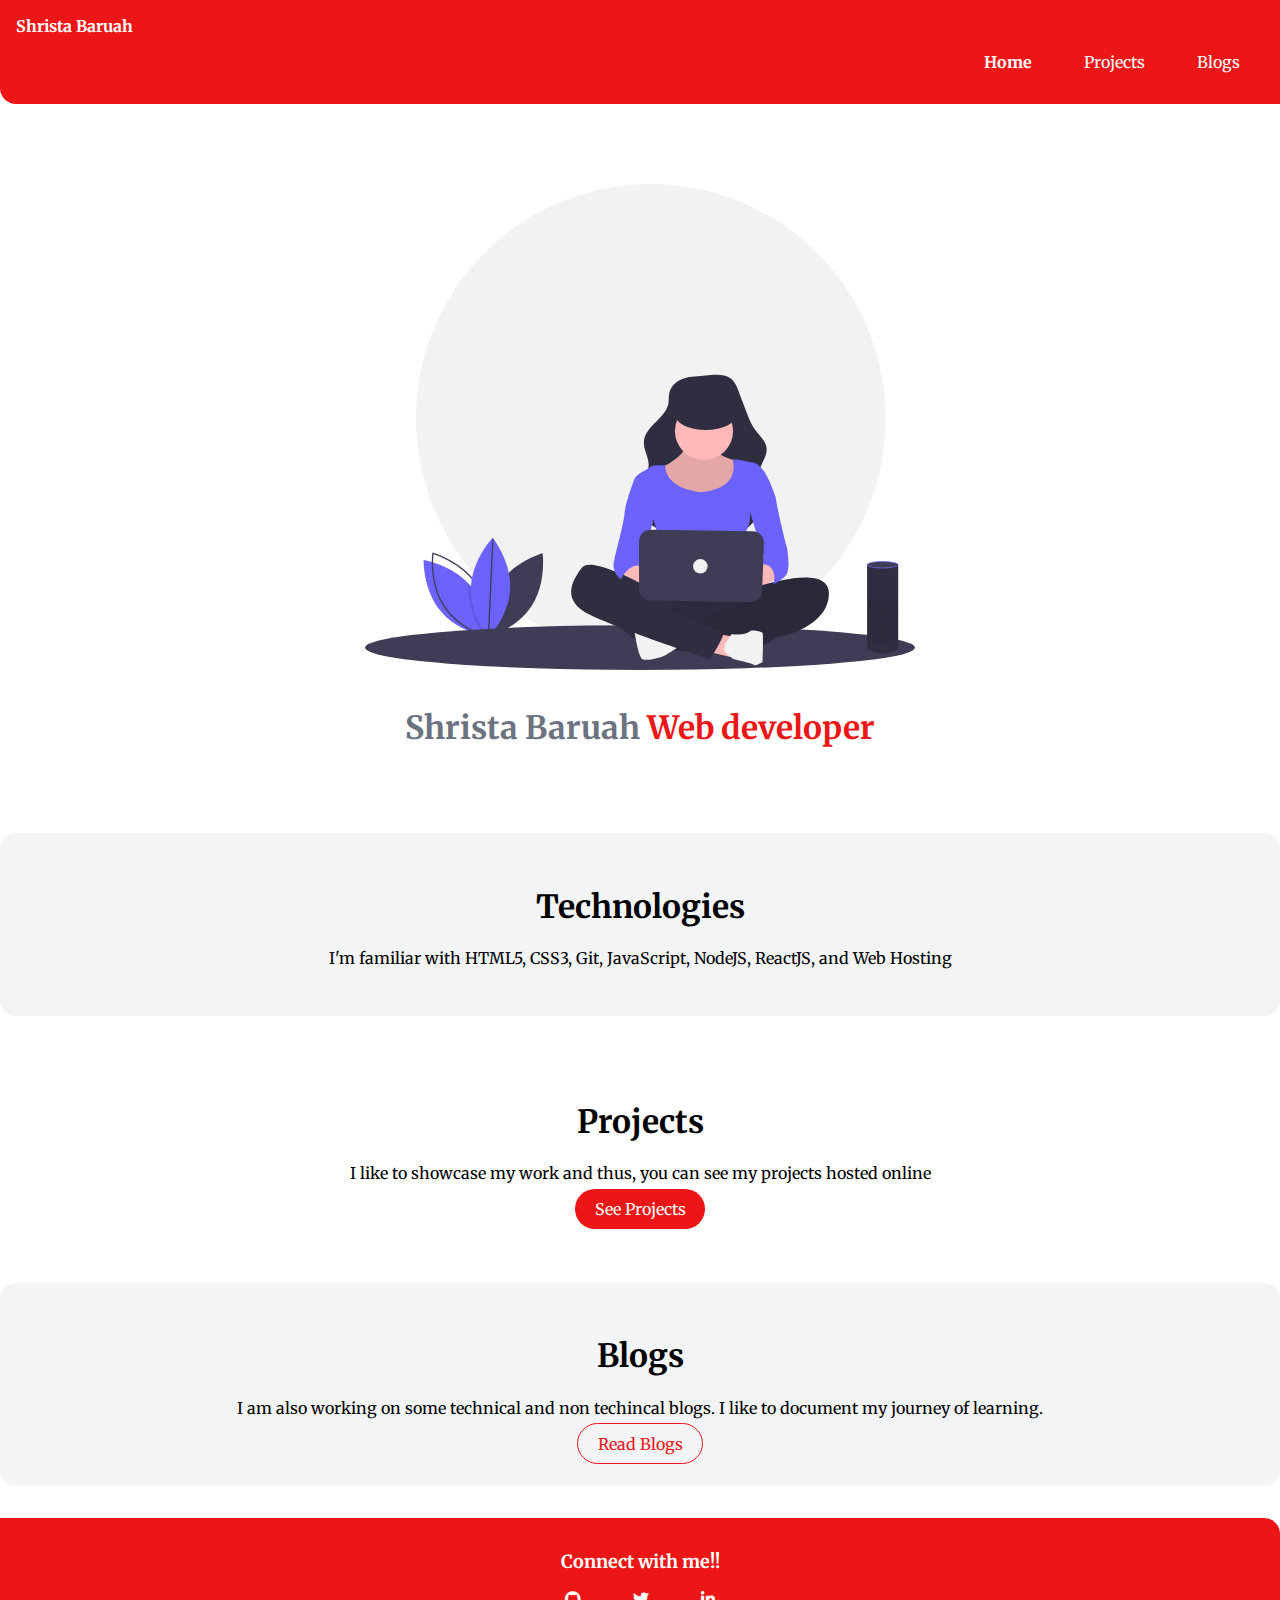
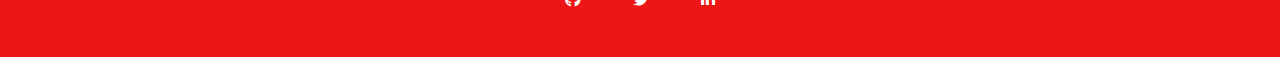
<file: index.html>
<!DOCTYPE html>
<html lang="en">
<head>
    <meta charset="UTF-8">
    <meta name="viewport" content="width=device-width, initial-scale=1.0">
    <title>home | Shrista Baruah</title>
    <link rel="stylesheet" href="https://cdnjs.cloudflare.com/ajax/libs/font-awesome/5.15.1/css/all.min.css" />
    <link href="styles.css" rel="stylesheet" />
</head>
<body>
    <nav class="navigation container">
        <div class="nav-brand">Shrista Baruah</div>
        <ul class="list-non-bullet nav-pills">
            <li class="list-item-inline">
                <a class="link link-active" href="/">Home</a>
            </li>
            <li class="list-item-inline">
                <a class="link" href="/projects.html">Projects</a>
            </li>
            <li class="list-item-inline">
                <a class="link" href="/blogs.html">Blogs</a>
            </li>
        </ul>
    </nav>

    <header class="hero">
        <img class="hero-img" src="webdev.svg" />
        <h1 class="hero-heading">Shrista Baruah  <span class="heading-inverted"> Web developer</span></h1>
    </header>

    <section class="section ow">
        <div class="container container-center">
            <h1>Technologies</h1>
            <p>I'm familiar with HTML5, CSS3, Git, JavaScript, NodeJS, ReactJS, and Web Hosting</p>
        </div>
    </section>

    <section class="section">
        <div class="container container-center">
            <h1>Projects</h1>
            <p>I like to showcase my work and thus, you can see my projects hosted online</p>
            <a target="blank" class="link link-primary" href="/projects.html">See Projects</a>
        </div>
    </section>

    <section class="section ow">
        <div class="container container-center">
            <h1>Blogs</h1>
            <p>I am also working on some technical and non techincal blogs. I like to document my journey of learning.</p>
            <a target="blank" class="link link-secondary" href="/blogs.html">Read Blogs</a>
        </div>
    </section>

    <footer class="footer">
        <div class="footer-header">Connect with me!!</div>
        <ul class="social-links list-non-bullet">
            <li class="list-item-inline">
                <a target="blank" class="link" href="https://github.com/shristabaruah">
                    <i class="fab fa-github"></i>
                </a>
            </li>
            <li class="list-item-inline">
                <a target="blank" class="link" href="https://twitter.com/rockzy_shrista">
                    <i class="fab fa-twitter"></i>
                </a>
            </li>
            <li class="list-item-inline">
                <a target="blank" class="link" href="https://www.linkedin.com/in/shrista-baruah/">
                    <i class="fab fa-linkedin-in"></i>
                </a>
            </li>
            
        </ul>
    </footer>


    
</body>
</html>
</file>
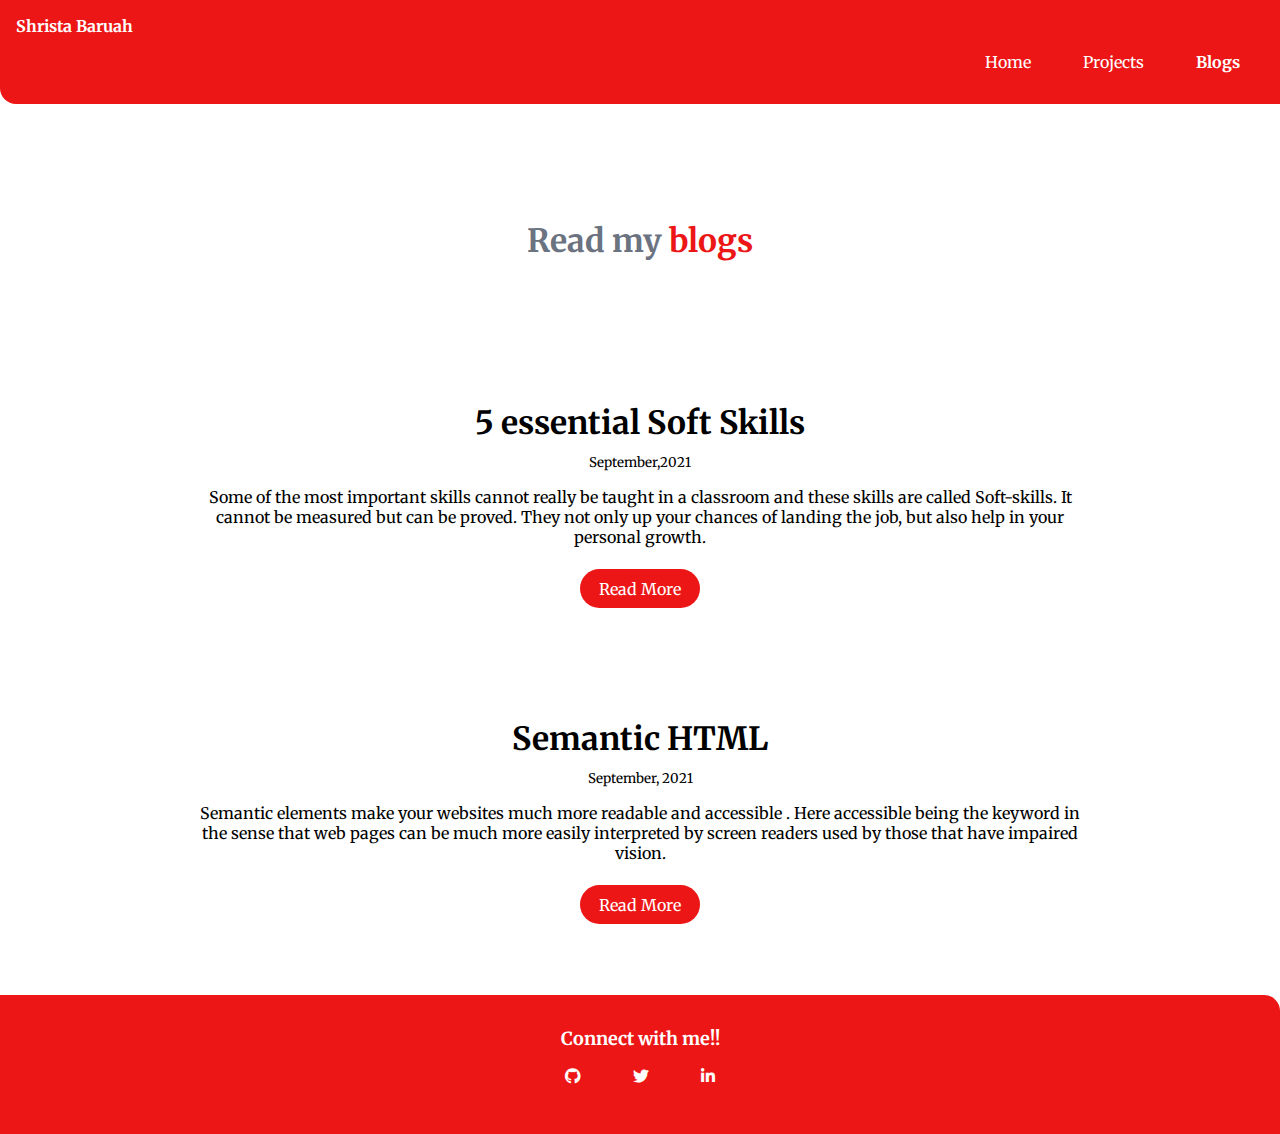
<file: blogs.html>
<!DOCTYPE html>
<html lang="en">
<head>
    <meta charset="UTF-8">
    <meta name="viewport" content="width=device-width, initial-scale=1.0">
    <link href="styles.css" rel="stylesheet" />
    <link rel="stylesheet" href="https://cdnjs.cloudflare.com/ajax/libs/font-awesome/5.15.1/css/all.min.css" />
    <title>blogs | Shrista Baruah</title>
</head>
<body>
    <nav class="navigation container">
        <div class="nav-brand">Shrista Baruah</div>
        <ul class="list-non-bullet nav-pills">
            <li class="list-item-inline">
                <a class="link" href="/">Home</a>
            </li>
            <li class="list-item-inline">
                <a class="link " href="/projects.html">Projects</a>
            </li>
            <li class="list-item-inline">
                <a class="link link-active" href="/blogs.html">Blogs</a>
            </li>
        </ul>
    </nav>

    <header class="hero">
        <h1 class="hero-heading">Read my <span class="heading-inverted">blogs</span></h1>
    </header>

    <ul class="list-non-bullet">

        <li>
            <article class="showcase-list container container-center ">
                <h1>5 essential Soft Skills</h1>
            <small>September,2021</small>
            <p>Some of the most important skills cannot really be taught in a classroom and these skills are called Soft-skills. It cannot be measured but can be proved. They not only up your chances of landing the job, but also help in your personal growth.</p>

            <a target="blank" class="link link-primary" href="https://shrista.hashnode.dev/the-5-essential-soft-skills-you-need-to-be-successful-in-your-career">Read More</a>
            </article>
            
        </li>

        <li>
            <article class="showcase-list container container-center ">
                <h1>Semantic HTML</h1>
                <small>September, 2021</small>
                <p> Semantic elements make your websites much more readable and accessible . Here accessible being the keyword in the sense that web pages can be much more easily interpreted by screen readers used by those that have impaired vision.</p>
    
                <a target="blank" class="link link-primary" href="https://shrista.hashnode.dev/benefits-of-semantic-html-elements">Read More</a>
                 </article>
            
        </li>

    </ul>

    <footer class="footer">
        <div class="footer-header">Connect with me!!</div>
        <ul class="social-links list-non-bullet">
            <li class="list-item-inline">
                <a target="blank" class="link" href="https://github.com/shristabaruah">
                    <i class="fab fa-github"></i>
                </a>
            </li>
            <li class="list-item-inline">
                <a target="blank" class="link" href="https://twitter.com/rockzy_shrista">
                    <i class="fab fa-twitter"></i>
                </a>
            </li>
            <li class="list-item-inline">
                <a target="blank" class="link" href="https://www.linkedin.com/in/shrista-baruah/">
                    <i class="fab fa-linkedin-in"></i>
                </a>
            </li>
            
        </ul>
    </footer>
    
</body>
</html>
</file>
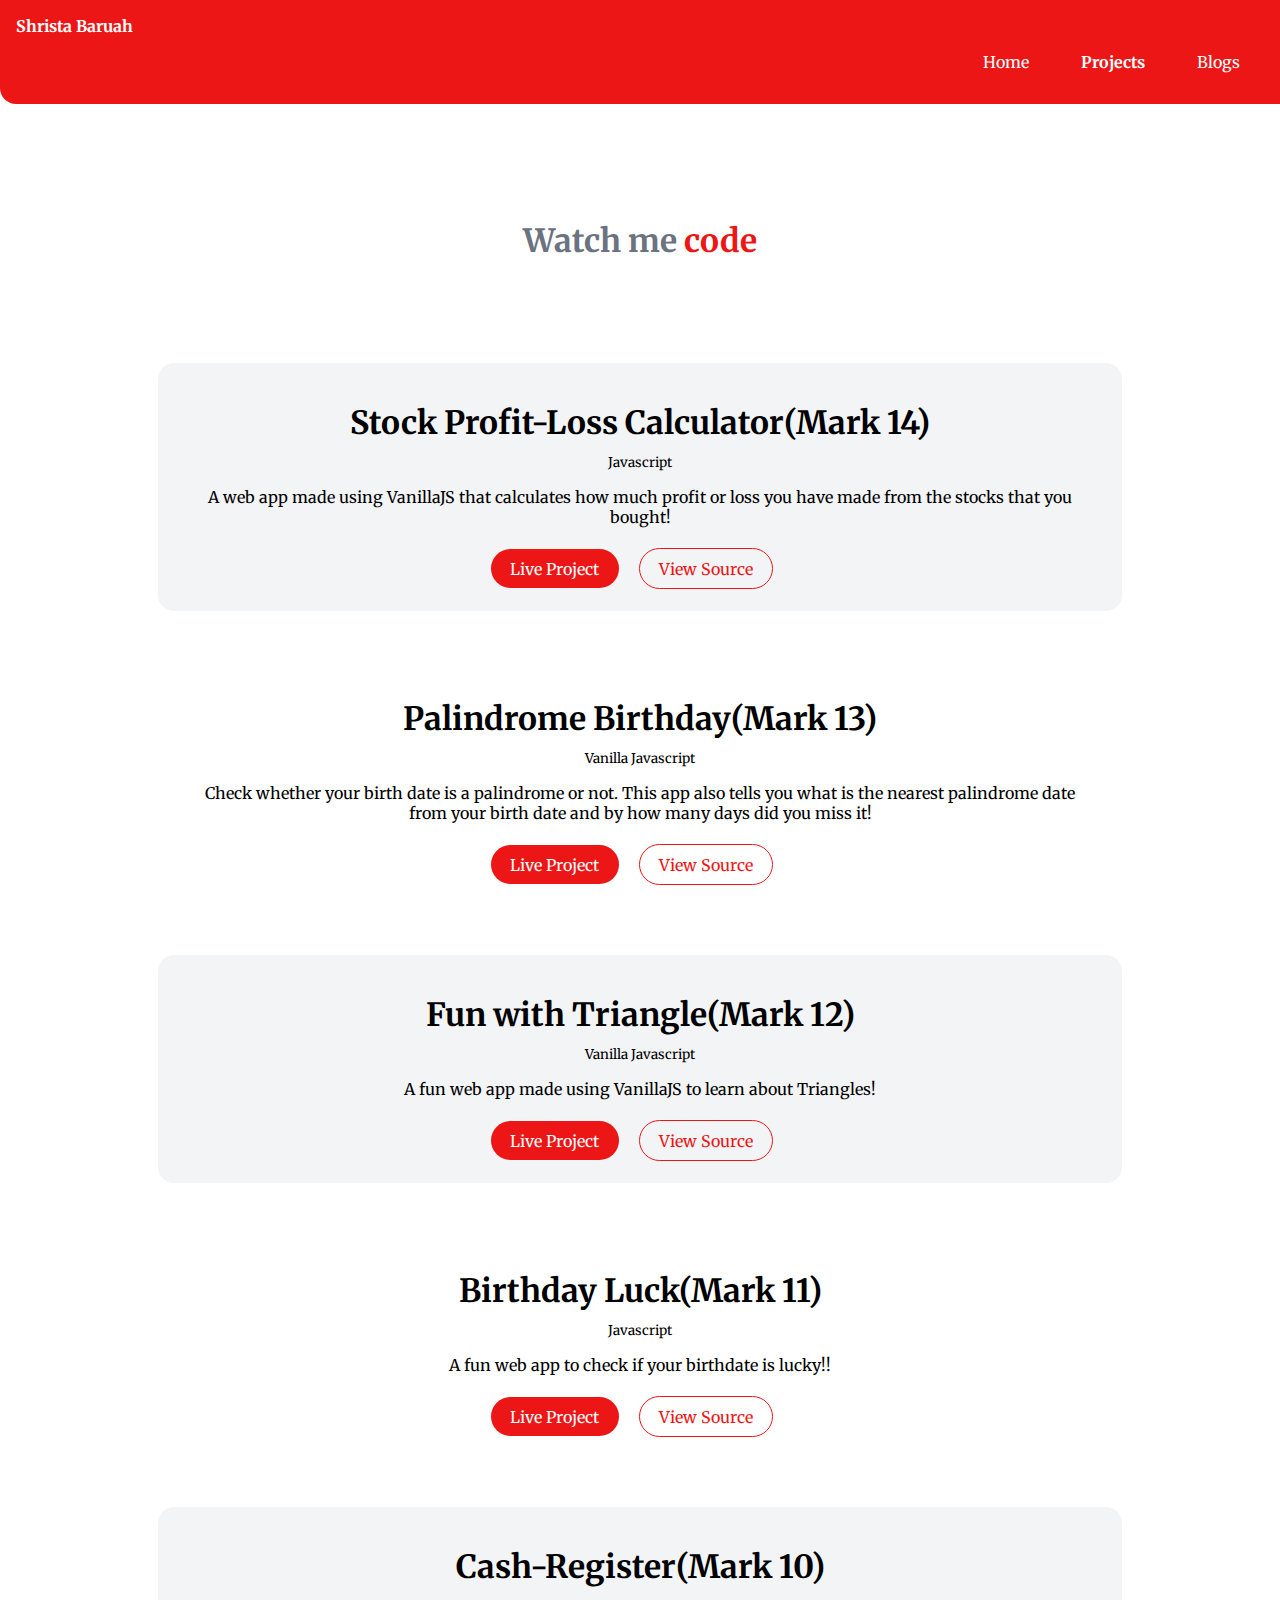
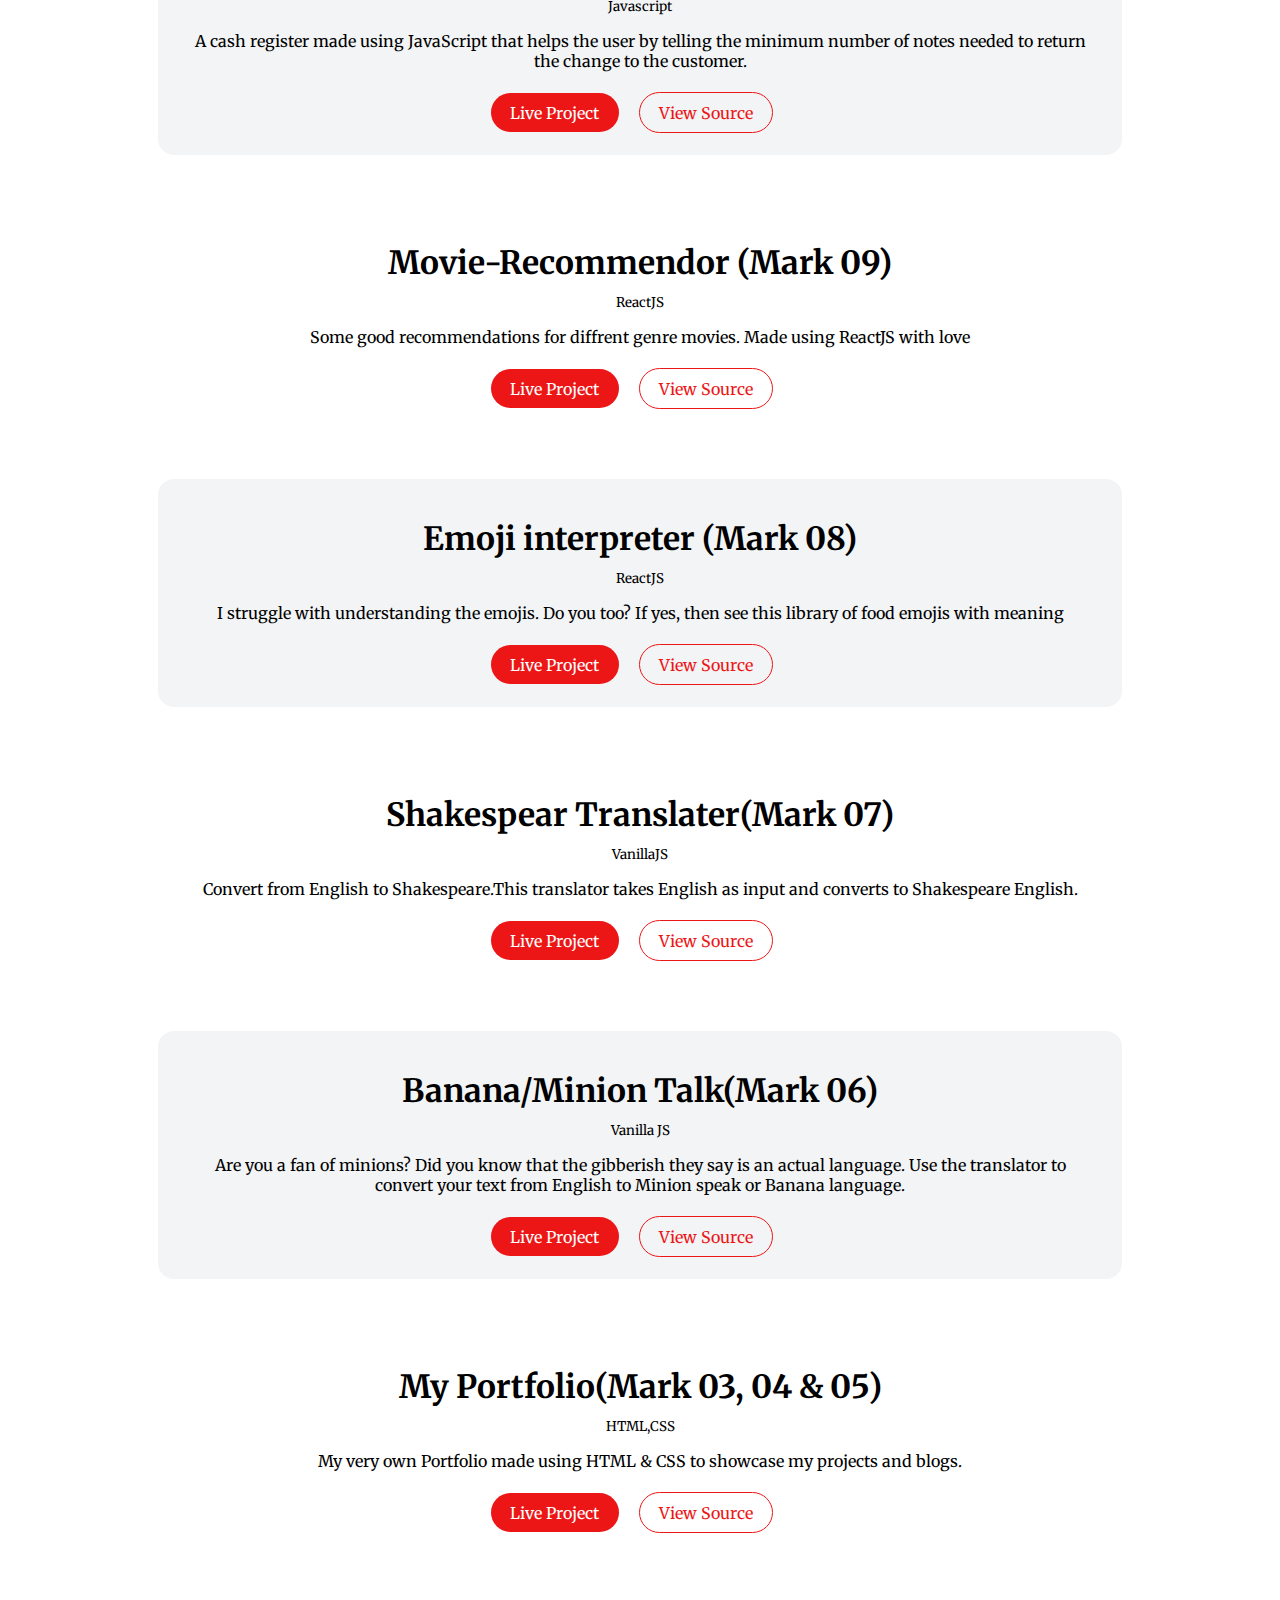
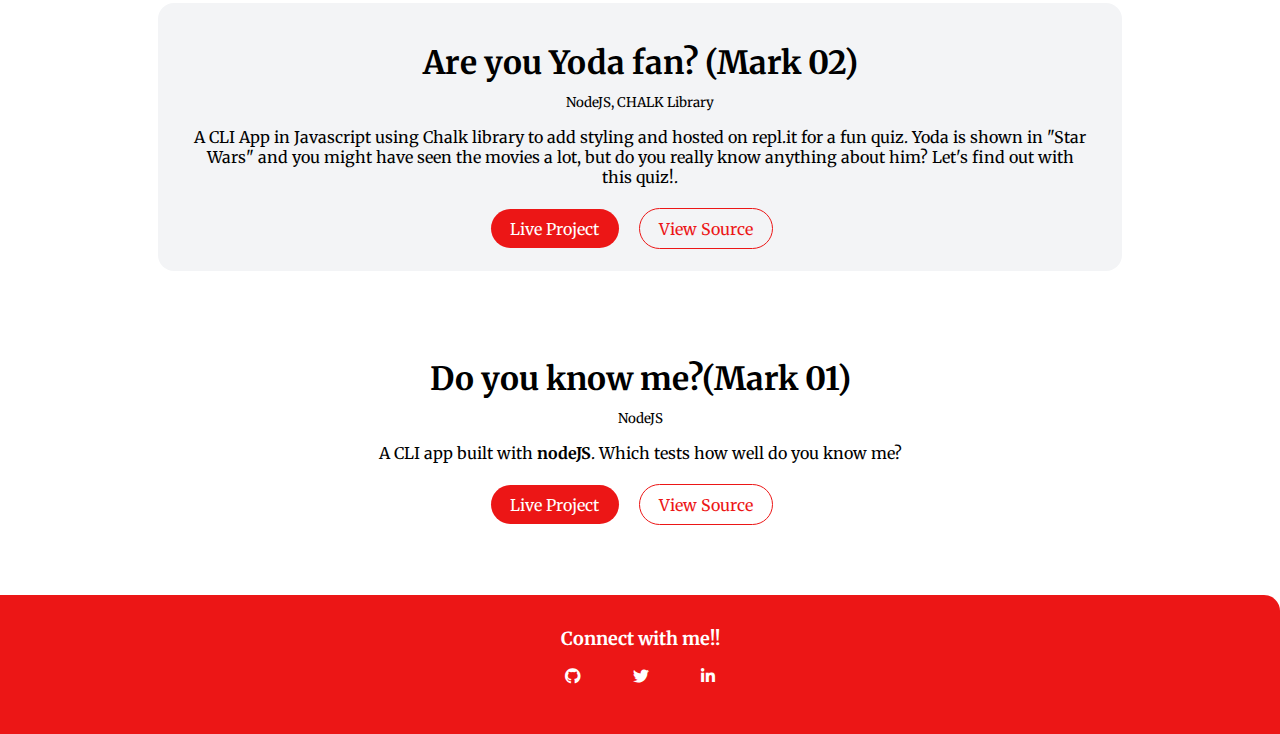
<file: projects.html>
<!DOCTYPE html>
<html lang="en">
<head>
    <meta charset="UTF-8">
    <meta name="viewport" content="width=device-width, initial-scale=1.0">
    <link rel="stylesheet" href="https://cdnjs.cloudflare.com/ajax/libs/font-awesome/5.15.1/css/all.min.css" />
    <link href="styles.css" rel="stylesheet" />
    <title>projects | Shrista Baruah</title>
</head>
<body>
    <nav class="navigation container">
        <div class="nav-brand">Shrista Baruah</div>
        <ul class="list-non-bullet nav-pills">
            <li class="list-item-inline">
                <a class="link" href="/">Home</a>
            </li>
            <li class="list-item-inline">
                <a class="link link-active" href="/projects.html">Projects</a>
            </li>
            <li class="list-item-inline">
                <a class="link" href="/blogs.html">Blogs</a>
            </li>
        </ul>
    </nav>

    <header class="hero">
        <h1 class="hero-heading"> Watch me<span class="heading-inverted"> code</span></h1>
    </header>

    <ul class="list-non-bullet">

        <li>
            <article class="showcase-list container container-center ow ">
                <h1>Stock Profit-Loss Calculator(Mark 14)</h1>
            <small>Javascript</small>
            <p>  A web app made using VanillaJS that calculates how much profit or loss you have made from the stocks that you bought!</p>

            <a target="blank" class="link link-primary" href="https://stonk-profit-loss-calculator.netlify.app/">Live Project</a>
            <a target="blank" class="link link-secondary" href="https://github.com/shristabaruah/Stock-Profit-Loss-Calculator">View Source</a>

            </article>
            
        </li>

        <li>
            <article class="showcase-list container container-center ">
                <h1>Palindrome Birthday(Mark 13)</h1>
            <small>Vanilla Javascript</small>
            <p>  Check whether your birth date is a palindrome or not. This app also tells you what is the nearest palindrome date from your birth date and by how many days did you miss it!</p>

            <a target="blank" class="link link-primary" href="https://is-palindrome-birthday.netlify.app/">Live Project</a>
            <a target="blank" class="link link-secondary" href="https://github.com/shristabaruah/Birhday-Palindrome">View Source</a>

            </article>
            
        </li>

        <li>
            <article class="showcase-list container container-center ow ">
                <h1>Fun with Triangle(Mark 12)</h1>
            <small>Vanilla Javascript</small>
            <p>  A fun web app made using VanillaJS to learn about Triangles!</p>

            <a target="blank" class="link link-primary" href="https://fun-time-with-triangle.netlify.app/">Live Project</a>
            <a target="blank" class="link link-secondary" href="https://github.com/shristabaruah/Know-Triangle">View Source</a>

            </article>
            
        </li>

        <li>
            <article class="showcase-list container container-center ">
                <h1>Birthday Luck(Mark  11)</h1>
            <small>Javascript</small>
            <p>  A fun web app to check if your birthdate is lucky!!</p>

            <a target="blank" class="link link-primary" href="https://birthday-lucky-number.netlify.app/">Live Project</a>
            <a target="blank" class="link link-secondary" href="https://github.com/shristabaruah/Birthday-Lucky_Number">View Source</a>

            </article>
            
        </li>

        <li>
            <article class="showcase-list container container-center ow">
                <h1>Cash-Register(Mark 10)</h1>
            <small>Javascript</small>
            <p> A cash register made using JavaScript that helps the user by telling the minimum number of notes needed to return the change to the customer.</p>

            <a target="blank" class="link link-primary" href="https://cash-register-notes.netlify.app/">Live Project</a>
            <a target="blank" class="link link-secondary" href="https://github.com/shristabaruah/Cash-Register">View Source</a>

            </article>
            
        </li>

        <li>
            <article class="showcase-list container container-center ">
                <h1>Movie-Recommendor  (Mark 09)</h1>
            <small>ReactJS</small>
            <p>  Some good recommendations for diffrent genre movies. Made using ReactJS with love</p>

            <a target="blank" class="link link-primary" href="https://i1gmi.csb.app/">Live Project</a>
            <a target="blank" class="link link-secondary" href="https://github.com/shristabaruah/Simple_Movie_Recommendor">View Source</a>

            </article>
            
        </li>

        <li>
            <article class="showcase-list container container-center ow">
                <h1>Emoji interpreter (Mark 08)</h1>
            <small>ReactJS</small>
            <p>I struggle with understanding the emojis. Do you too? If yes, then see this library of food emojis with meaning</p>

            <a target="blank" class="link link-primary" href="https://4rgz3.csb.app/">Live Project</a>
            <a target="blank" class="link link-secondary" href="https://github.com/shristabaruah/emoji_interpretor">View Source</a>

            </article>
            
        </li>

        <li>
            <article class="showcase-list container container-center ">
                <h1>Shakespear Translater(Mark 07)</h1>
            <small>VanillaJS</small>
            <p>Convert from English to Shakespeare.This translator takes English as input and converts to Shakespeare English.</p>

            <a target="blank" class="link link-primary" href="https://shakespear.netlify.app/">Live Project</a>
            <a target="blank" class="link link-secondary" href="https://github.com/shristabaruah/Shakespeare-translator">View Source</a>

            </article>
            
        </li>

        <li>
            <article class="showcase-list container container-center ow ">
                <h1>Banana/Minion Talk(Mark 06)</h1>
            <small>Vanilla JS</small>
            <p>Are you a fan of minions? Did you know that the gibberish they say is an actual language. Use the translator to convert your text from English to Minion speak or Banana language.</p>

            <a target="blank" class="link link-primary" href="https://bananion.netlify.app/">Live Project</a>
            <a target="blank" class="link link-secondary" href="https://github.com/shristabaruah/Translator-Minion_talk">View Source</a>

            </article>
            
        </li>

        
        <li>
            <article class="showcase-list container container-center ">
                <h1>My Portfolio(Mark 03, 04 & 05)</h1>
                <small>HTML,CSS</small>
                <p>My very own Portfolio made using HTML & CSS to showcase my projects and blogs.</p>
    
                <a target="blank" class="link link-primary" href="https://shrista-site.netlify.app/">Live Project</a>
                <a target="blank" class="link link-secondary" href="https://github.com/shristabaruah/portfolio">View Source</a>
            </article>
            
        </li>

        <li>
            <article class="showcase-list container container-center ow ">
            <h1>Are you Yoda fan? (Mark 02)</h1>
            <small>NodeJS, CHALK Library</small>
            <p>A CLI App in Javascript using Chalk library to add styling and hosted on repl.it for a fun quiz. Yoda is shown in "Star Wars" and you might have seen the movies a lot, but do you really know anything about him? Let's find out with this quiz!.</p>

            <a target="blank" class="link link-primary" href="https://replit.com/@shristabaruah/Game-Yoda?embed=1&output=1#index.js">Live Project</a>
            <a target="blank" class="link link-secondary" href="https://github.com/shristabaruah/Game-Yoda/tree/master">View Source</a>
               
            </article>
            
        </li>

        <li>
            <article class="showcase-list container container-center ">
                 <h1>Do you know me?(Mark 01)</h1>
                <small>NodeJS</small>
                <p>A CLI app built with <strong>nodeJS</strong>. Which tests how well do you know me?</p>
    
                <a target="blank" class="link link-primary" href="https://replit.com/@shristabaruah/know-me?embed=1&output=1#index.js">Live Project</a>
                <a target="blank" class="link link-secondary" href="https://github.com/shristabaruah/Game-Know-me">View Source</a>
                

            </article>
            
        </li>

    </ul>

    <footer class="footer">
        <div class="footer-header">Connect with me!!</div>
        <ul class="social-links list-non-bullet">
            <li class="list-item-inline">
                <a target="blank" class="link" href="https://github.com/shristabaruah">
                    <i class="fab fa-github"></i>
                </a>
            </li>
            <li class="list-item-inline">
                <a target="blank" class="link" href="https://twitter.com/rockzy_shrista">
                    <i class="fab fa-twitter"></i>
                </a>
            </li>
            <li class="list-item-inline">
                <a target="blank" class="link" href="https://www.linkedin.com/in/shrista-baruah/">
                    <i class="fab fa-linkedin-in"></i>
                </a>
            </li>
            
        </ul>
    </footer>
    
</body>
</html>
</file>
<file: styles.css>
@import url('https://fonts.googleapis.com/css2?family=Merriweather:ital,wght@1,300&display=swap');


:root {
    --primary-color: #ec1616;
    --off-white: #F3F4F6;
    --dark-gray: #6B7280;
}

body {
    font-family: 'Merriweather', sans-serif;
    margin: 0px auto;
    
}

hr {
    margin: 2rem;
}

/** spaces **/

.margin-md {
    margin: 2rem;
}

/** container **/
.container {
    padding: 0rem 1rem;
}

.container-center {
    max-width: 900px;
    width: 100%;
    margin: auto;
}

/** links **/
.link {
    box-sizing: border-box;
    text-decoration: none;
    padding: 0.5rem 1rem;
}

.link-primary {
    background-color: var(--primary-color);
    border-radius: 0.5rem;
    color:#fff;
    max-width: 140px;
    padding: 0.6rem 1.2rem;
    margin: 1rem auto;
    border-radius: 2rem;
}

.link-secondary {
    color: var(--primary-color);
    border-radius: 2rem;
    border: 1px solid var(--primary-color);
    max-width: 140px;
    margin: 1rem;
    padding:0.6rem 1.2rem
}


/** lists **/

.list-non-bullet {
    list-style: none;
    padding-inline-start: 0px;
}

.list-item-inline {
    display: inline;
    padding: 0rem 0.5rem;
}

/** navigation **/

.navigation {
    background-color: var(--primary-color);
    color: white;
    padding: 1rem;
    border-bottom-left-radius: 1rem;
}

.navigation .nav-brand {
    font-weight: bold;
}

.navigation .nav-pills {
    text-align: right;
}

.navigation .link {
    color: white;
}

.navigation .link-active {
    font-weight: bold;
}

/** header **/

.hero {
    padding: 2rem;
    padding-top: 5rem;

}

.hero .hero-img {
    max-width: 80%;
    width: 550px;
    display: block;
    margin: auto;
}

.hero .hero-heading {
    text-align: center;
    padding-top: 1rem;
    color: var(--dark-gray);
}

.hero .hero-heading .heading-inverted {
    color: var(--primary-color);
}

/** sections **/

.section {
    padding: 2rem;
    margin: 2rem 0;
    border-radius: 1rem;
    text-align: center;
}

.section h1 {
    text-align: center;

}

.ow {
    background-color: var(--off-white);
}

/** footers **/

.footer {
    background-color: var(--primary-color);
    padding: 2rem 1rem;
    text-align: center;
    color: white;
    border-top-right-radius: 1rem;
}

.footer .link {
    color: white
}

.footer .footer-header {
    font-weight: bold;
    font-size: large;
}

.footer ul {
    padding-inline-start: 0px;
}

/** projects **/
.showcase-list {
    padding: 2rem;
    border-radius: 1rem;
    text-align: center;
    margin: 3rem auto;
}
.showcase-list h1{
    margin:0.5rem;
}
.showcase-list p{
    padding-bottom: 1rem;
}

/** blogs **/
.showcase-blog {
    padding-bottom: 6rem;
}
@media (max-width: 900px) {
    body {
      max-width: 95%;
      width: 100%;
    }
  
    .list-item-inline {
      display: inline;
      padding: 0rem;
    }
  
    .container-center {
      width: auto;
    }
  
    .link-primary {
      display: block;
    }
  }
</file>
